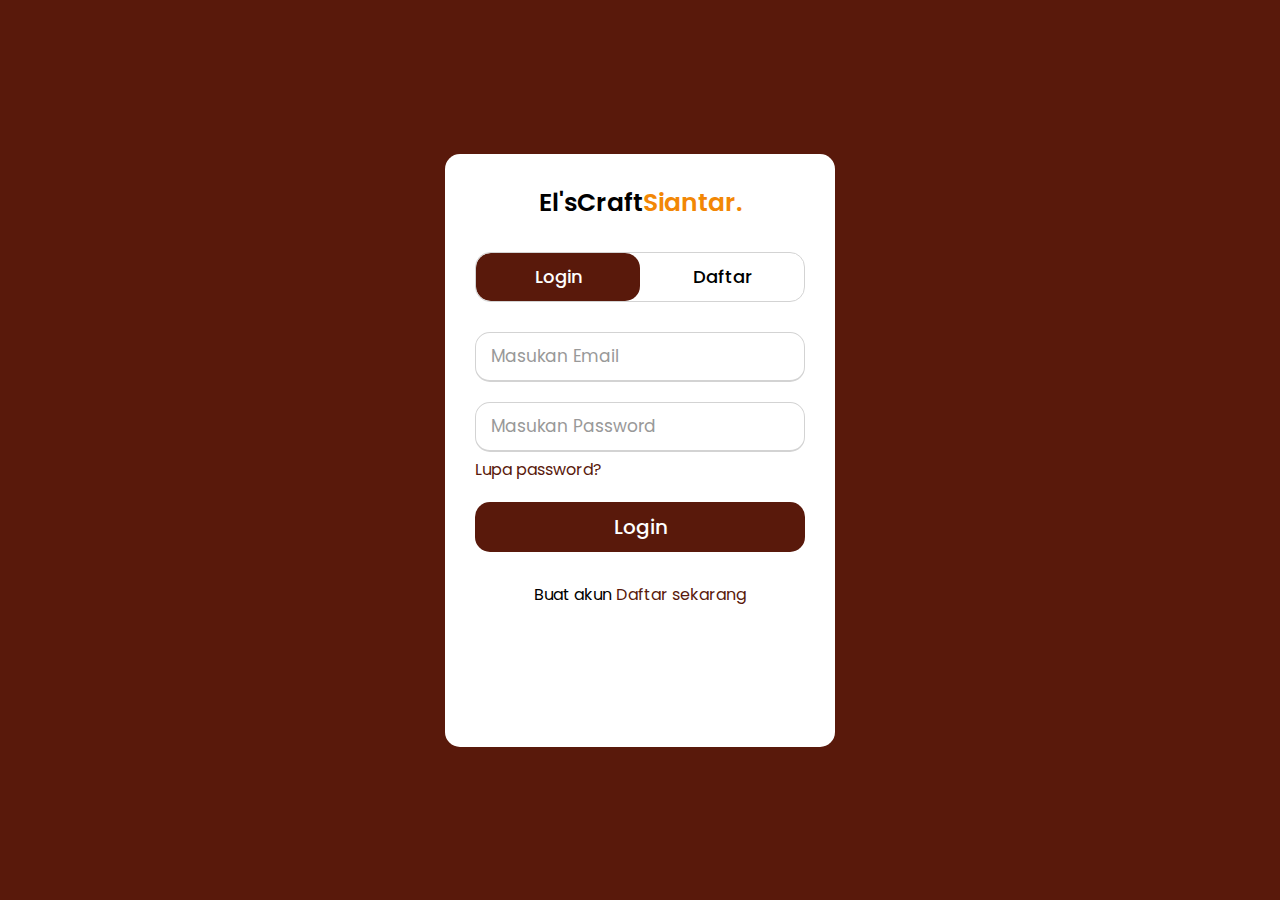
<file: login dan registrasi/index.html>
<!DOCTYPE html>
<html lang="en">
  <head>
    <meta charset="UTF-8" />
    <meta name="viewport" content="width=device-width, initial-scale=1.0" />
    <title>Membuat Form Login</title>
    <link rel="stylesheet" href="./style.css" />
  </head>
  <body>
    <div class="wrapper">
      <div class="title-text">
        <div class="title login">El'sCraft<span>Siantar.</span></div>
        <div class="title signup">El'sCraft<span>Siantar.</span></div>
      </div>
      <div class="form-container">
        <div class="slide-controls">
          <input type="radio" name="slide" id="login" checked />
          <input type="radio" name="slide" id="signup" />
          <label for="login" class="slide login">Login</label>
          <label for="signup" class="slide signup">Daftar</label>
          <div class="slider-tab"></div>
        </div>
        <div class="form-inner">
          <form action="#" class="login">
            <pre></pre>
            <div class="field">
              <input type="text" placeholder="Masukan Email " required />
            </div>
            <div class="field">
              <input type="password" placeholder="Masukan Password" required />
            </div>
            <div class="pass-link"><a href="#">Lupa password?</a></div>
            <div class="field btn">
              <div class="btn-layer"></div>
              <input type="submit" value="Login" />
            </div>
            <div class="signup-link">
              Buat akun <a href="">Daftar sekarang</a>
            </div>
          </form>
          <form action="#" class="signup">
            <div class="field">
              <input type="text" placeholder="Masukan Nama" required />
            </div>
            <div class="field">
              <input type="text" placeholder="Masukan Email" required />
            </div>
            <div class="field">
              <input type="password" placeholder="Masukan Password" required />
            </div>
            <div class="field">
              <input type="password" placeholder="Ulangi password" required />
            </div>
            <div class="field btn">
              <div class="btn-layer"></div>
              <input type="submit" value="Daftar" />
            </div>
            <div class="signup-link">
              Sudah punya akun? <a href="">Login</a>
            </div>
          </form>
        </div>
      </div>
    </div>
    <script src="./script.js"></script>
  </body>
</html>
</file>
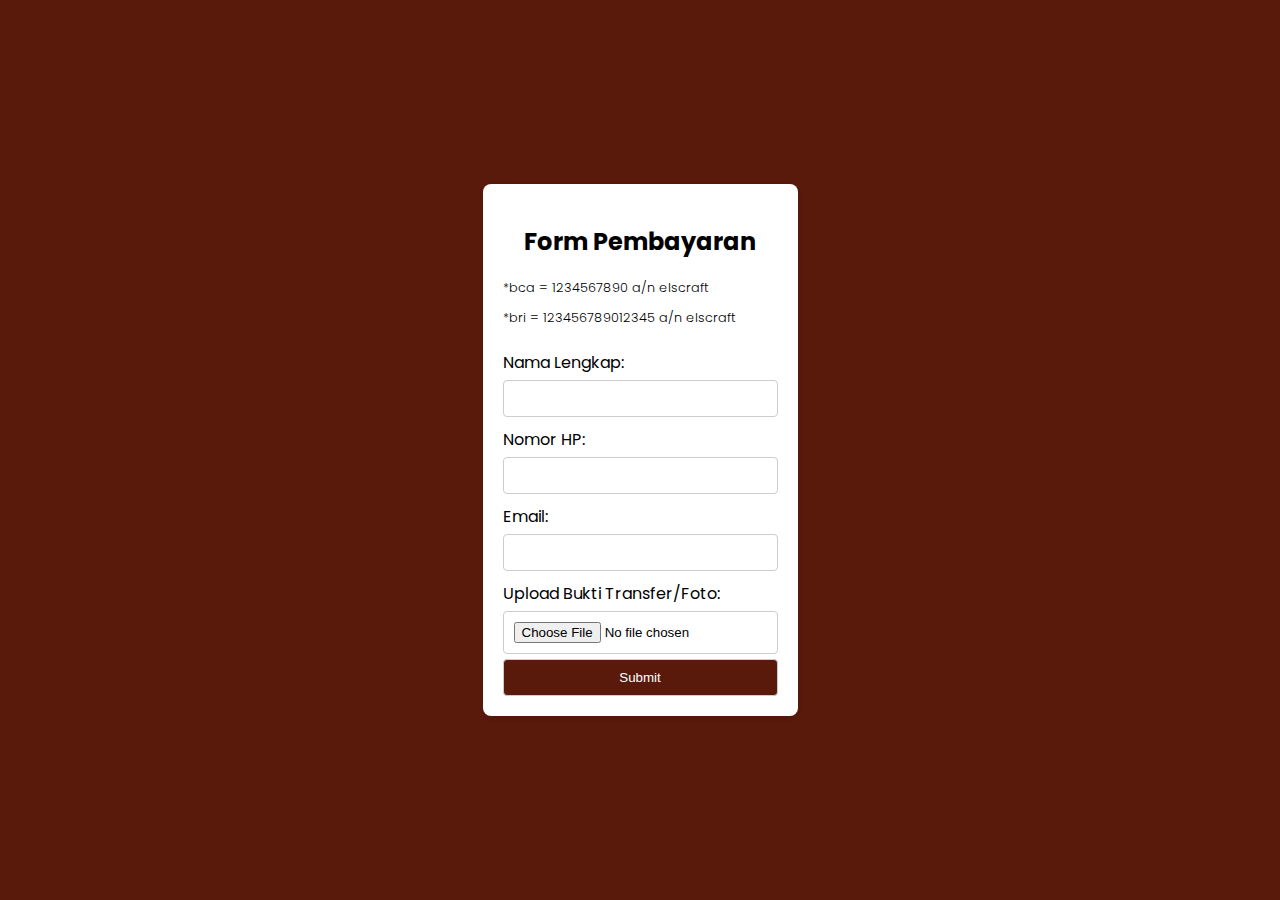
<file: payment/index.html>
<!DOCTYPE html>
<html lang="en">
  <head>
    <meta charset="UTF-8" />
    <meta name="viewport" content="width=device-width, initial-scale=1.0" />
    <title>Pembayaran</title>

    <!-- fonts -->
    <link rel="preconnect" href="https://fonts.googleapis.com" />
    <link rel="preconnect" href="https://fonts.gstatic.com" crossorigin />
    <link
      href="https://fonts.googleapis.com/css2?family=Poppins:ital,wght@0,100;0,300;0,400;1,700&display=swap"
      rel="stylesheet"
    />

    <link rel="stylesheet" href="styles.css" />
  </head>
  <body>
    <div class="container">
      <h2>Form Pembayaran</h2>
      <p>*bca = 1234567890 a/n elscraft</p>
      <p>*bri = 123456789012345 a/n elscraft</p>
      <form id="paymentForm">
        <label for="fullName">Nama Lengkap:</label>
        <input type="text" id="fullName" name="fullName" required />

        <label for="phoneNumber">Nomor HP:</label>
        <input type="tel" id="phoneNumber" name="phoneNumber" required />

        <label for="email">Email:</label>
        <input type="email" id="email" name="email" required />

        <label for="proofOfPayment">Upload Bukti Transfer/Foto:</label>
        <input
          type="file"
          id="proofOfPayment"
          name="proofOfPayment"
          accept="image/*"
          required
        />

        <button type="submit">Submit</button>
      </form>
    </div>
    <script src="script.js"></script>
  </body>
</html>
</file>
<file: login dan registrasi/style.css>
@import url("https://fonts.googleapis.com/css?family=Poppins:400,500,600,700&display=swap");
:root {
  --bg: #59190b;
  --primary: #f28705;
}

* {
  margin: 0;
  padding: 0;
  box-sizing: border-box;
  font-family: "Poppins", sans-serif;
}
html,
body {
  display: grid;
  height: 100%;
  width: 100%;
  place-items: center;
  background-color: #59190b;
}
::selection {
  background: #000;
  color: #fff;
}
.wrapper {
  overflow: hidden;
  max-width: 390px;
  background: #fff;
  padding: 30px;
  border-radius: 15px;
  box-shadow: #ffff;
}
.wrapper .title-text {
  display: flex;
  width: 200%;
  color: #000;
}
.wrapper .title-text span {
  color: var(--primary);
}
.wrapper .title {
  width: 50%;
  font-size: 25px;
  font-weight: 600;
  text-align: center;
  transition: all 0.6s cubic-bezier(0.68, -0.55, 0.265, 1.55);
}
.wrapper .slide-controls {
  position: relative;
  display: flex;
  height: 50px;
  width: 100%;
  overflow: hidden;
  margin: 30px 0 10px 0;
  justify-content: space-between;
  border: 1px solid lightgrey;
  border-radius: 15px;
}
.slide-controls .slide {
  height: 100%;
  width: 100%;
  color: #fff;
  font-size: 18px;
  font-weight: 500;
  text-align: center;
  line-height: 48px;
  cursor: pointer;
  z-index: 1;
  transition: all 0.6s ease;
}
.slide-controls label.signup {
  color: #000;
}
.slide-controls .slider-tab {
  position: absolute;
  height: 100%;
  width: 50%;
  left: 0;
  z-index: 0;
  border-radius: 15px;
  background: #59190b;
  transition: all 0.6s cubic-bezier(0.68, -0.55, 0.265, 1.55);
}
input[type="radio"] {
  display: none;
}
#signup:checked ~ .slider-tab {
  left: 50%;
}
#signup:checked ~ label.signup {
  color: #fff;
  cursor: default;
  user-select: none;
}
#signup:checked ~ label.login {
  color: #000;
}
#login:checked ~ label.signup {
  color: #000;
}
#login:checked ~ label.login {
  cursor: default;
  user-select: none;
}
.wrapper .form-container {
  width: 100%;
  overflow: hidden;
}
.form-container .form-inner {
  display: flex;
  width: 200%;
}
.form-container .form-inner form {
  width: 50%;
  transition: all 0.6s cubic-bezier(0.68, -0.55, 0.265, 1.55);
}
.form-inner form .field {
  height: 50px;
  width: 100%;
  margin-top: 20px;
}
.form-inner form .field input {
  height: 100%;
  width: 100%;
  outline: none;
  padding-left: 15px;
  border-radius: 15px;
  border: 1px solid lightgrey;
  border-bottom-width: 2px;
  font-size: 17px;
  transition: all 0.3s ease;
}
.form-inner form .field input:focus {
  border-color: #59190b;
  /* box-shadow: inset 0 0 3px #fb6aae; */
}
.form-inner form .field input::placeholder {
  color: #999;
  transition: all 0.3s ease;
}
form .field input:focus::placeholder {
  color: #59190b;
}
.form-inner form .pass-link {
  margin-top: 5px;
}
.form-inner form .signup-link {
  text-align: center;
  margin-top: 30px;
}
.form-inner form .pass-link a,
.form-inner form .signup-link a {
  color: #59190b;
  text-decoration: none;
}
.form-inner form .pass-link a:hover,
.form-inner form .signup-link a:hover {
  text-decoration: underline;
}
form .btn {
  height: 50px;
  width: 100%;
  border-radius: 15px;
  position: relative;
  overflow: hidden;
}
form .btn .btn-layer {
  height: 100%;
  width: 300%;
  position: absolute;
  left: -100%;
  background: #59190b;
  border-radius: 15px;
  transition: all 0.4s ease;
}
form .btn:hover .btn-layer {
  left: 0;
}
form .btn input[type="submit"] {
  height: 100%;
  width: 100%;
  z-index: 1;
  position: relative;
  background: none;
  border: none;
  color: #fff;
  padding-left: 0;
  border-radius: 15px;
  font-size: 20px;
  font-weight: 500;
  cursor: pointer;
}
</file>
<file: payment/styles.css>
:root {
  --bg: #59190b;
  --primary: #f28705;
}

body {
  font-family: "Poppins", sans-serif;
  background-color: var(--bg);
  margin: 0;
  padding: 0;
  display: flex;
  justify-content: center;
  align-items: center;
  height: 100vh;
}

.container {
  background-color: #fff;
  border-radius: 8px;
  padding: 20px;
  box-shadow: 0 2px 5px rgba(0, 0, 0, 0.1);
  max-width: 400px;
}

h2 {
  text-align: center;
}

p {
  text-align: justify;
  font-size: 0.8rem;
  font-weight: 300;
}

form {
  display: flex;
  flex-direction: column;
}

label {
  margin-top: 10px;
}

input,
button {
  padding: 10px;
  border: 1px solid #ccc;
  border-radius: 4px;
  margin-top: 5px;
}

button {
  background-color: var(--bg);
  color: #fff;
  cursor: pointer;
}

button:hover {
  background-color: var(--primary);
}
</file>
